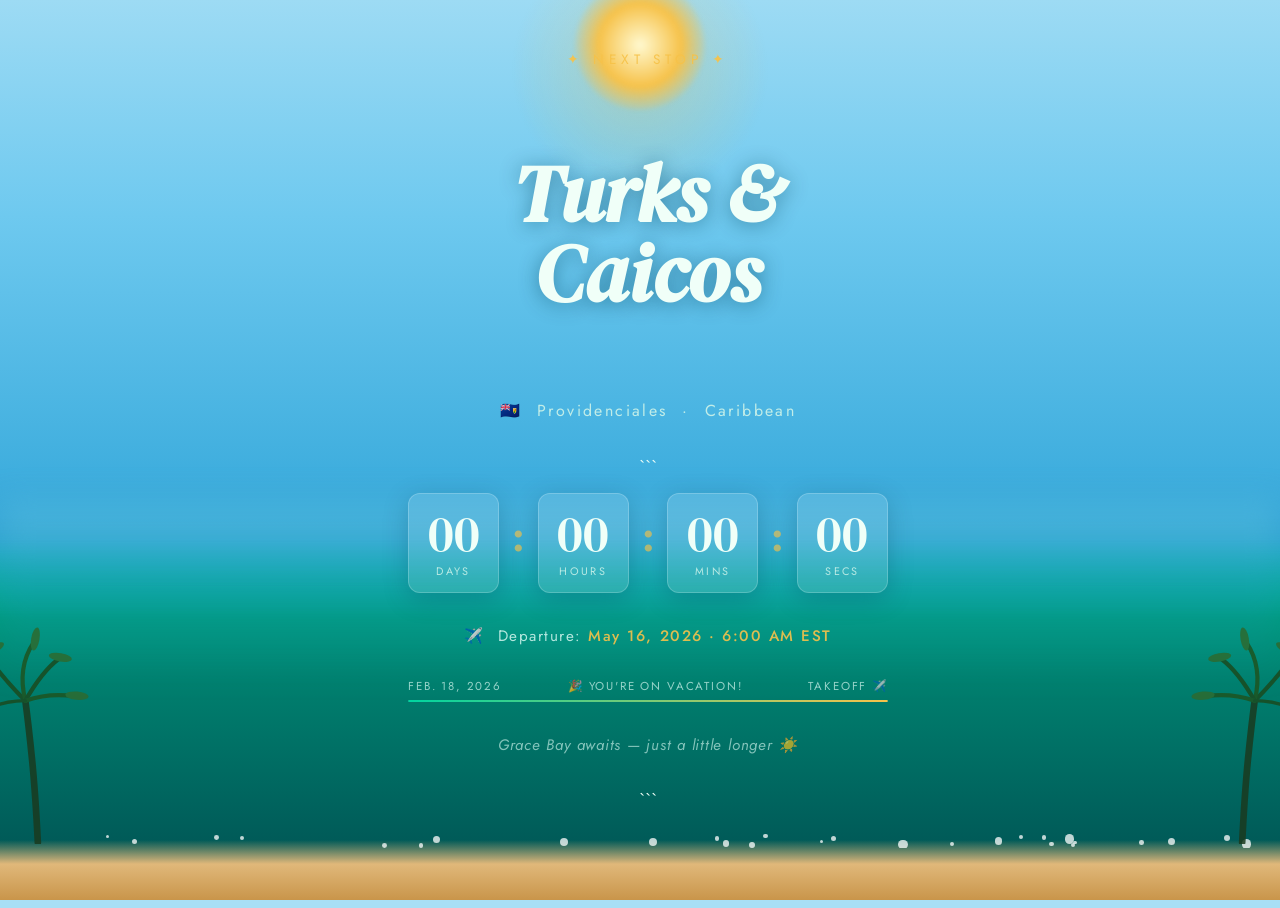
<file: index.html>
<!-- v4 - fixed progress bar -->

<!DOCTYPE html>

<html lang="en">
<head>
  <meta charset="UTF-8">
  <meta name="viewport" content="width=device-width, initial-scale=1.0, viewport-fit=cover">
  <meta name="theme-color" content="#a8dff5">
  <meta name="apple-mobile-web-app-capable" content="yes">
  <meta name="apple-mobile-web-app-status-bar-style" content="black-translucent">
  <title>Turks &amp; Caicos Countdown</title>
  <link href="https://fonts.googleapis.com/css2?family=DM+Serif+Display:ital@0;1&family=Jost:wght@300;400;500&display=swap" rel="stylesheet">
  <style>
    :root {
      --ocean-deep:  #004d50;
      --ocean-mid:   #007f6e;
      --ocean-light: #00d4a0;
      --foam:        #c8f0e8;
      --sun:         #f6c24a;
      --white:       #f0fff8;
    }

```
* { margin: 0; padding: 0; box-sizing: border-box; }

html {
  background-color: #a8dff5;
}

html, body {
  width: 100%;
  height: 100%;
}

body {
  min-height: 100vh;
  min-height: 100dvh;
  font-family: 'Jost', sans-serif;
  color: var(--white);
  display: flex;
  flex-direction: column;
  align-items: center;
  justify-content: center;
  overflow: hidden;
  position: relative;
  padding: env(safe-area-inset-top) env(safe-area-inset-right) env(safe-area-inset-bottom) env(safe-area-inset-left);
}

/* ── Sky ── */
.sky {
  position: fixed;
  top: -50px;
  left: 0;
  right: 0;
  bottom: 0;
  background: linear-gradient(
    to bottom,
    #a8dff5 0%,
    #6ec9ef 28%,
    #3faede 55%,
    #1a8bbf 75%,
    #0e6690 100%
  );
  z-index: 0;
}

/* ── Sun ── */
.sun-orb {
  position: fixed;
  top: -20px;
  left: 50%;
  transform: translateX(-50%);
  width: min(130px, 30vw);
  height: min(130px, 30vw);
  border-radius: 50%;
  background: radial-gradient(circle, #fff9d0 0%, var(--sun) 45%, transparent 75%);
  filter: blur(2px);
  animation: sunPulse 5s ease-in-out infinite;
  z-index: 1;
}

.sun-glow {
  position: fixed;
  top: -60px;
  left: 50%;
  transform: translateX(-50%);
  width: min(260px, 60vw);
  height: min(260px, 60vw);
  border-radius: 50%;
  background: radial-gradient(circle, rgba(246,194,74,0.3) 0%, transparent 70%);
  animation: sunPulse 5s ease-in-out infinite;
  z-index: 1;
}

@keyframes sunPulse {
  0%, 100% { opacity: 1; transform: translateX(-50%) scale(1); }
  50%       { opacity: 0.85; transform: translateX(-50%) scale(1.06); }
}

/* ── Ocean ── */
.ocean {
  position: fixed;
  bottom: 0; left: 0;
  width: 100%; height: 40%;
  z-index: 2;
  overflow: visible;
}

.horizon-haze {
  position: fixed;
  bottom: 0; left: 0;
  width: 100%; height: 44%;
  z-index: 3;
  pointer-events: none;
  background: linear-gradient(
    to bottom,
    rgba(100,200,230,0.5) 0%,
    rgba(30,160,190,0.25) 18%,
    transparent 45%
  );
  filter: blur(16px);
}

.wave-layer {
  position: absolute;
  width: 220%;
  height: 100%;
}
.w1 {
  background: linear-gradient(to bottom, #00b894 0%, #007f6e 40%, #004d50 100%);
  bottom: 0;
  animation: waveMove 9s linear infinite;
  -webkit-mask-image: linear-gradient(to bottom, transparent 0%, black 22%);
  mask-image: linear-gradient(to bottom, transparent 0%, black 22%);
}
.w2 {
  background: linear-gradient(to bottom, rgba(0,210,160,0.55) 0%, transparent 60%);
  bottom: 10px; opacity: 0.5;
  animation: waveMove 12s linear infinite reverse;
  animation-delay: -4s;
  -webkit-mask-image: linear-gradient(to bottom, transparent 0%, black 25%);
  mask-image: linear-gradient(to bottom, transparent 0%, black 25%);
}
.w3 {
  background: rgba(0,230,180,0.15);
  bottom: 22px;
  animation: waveMove 7s linear infinite;
  animation-delay: -2s;
  -webkit-mask-image: linear-gradient(to bottom, transparent 0%, black 28%);
  mask-image: linear-gradient(to bottom, transparent 0%, black 28%);
}
@keyframes waveMove {
  0%   { transform: translateX(-50%); }
  100% { transform: translateX(0%); }
}

/* ── Sand ── */
.sandbar {
  position: fixed;
  bottom: 0; left: 0;
  width: 100%; height: 60px;
  background: linear-gradient(to top, #c9954a 0%, #e0b87a 60%, transparent 100%);
  z-index: 4;
}

/* ── Foam ── */
.foam-dots {
  position: fixed;
  bottom: 52px; left: 0;
  width: 100%; height: 14px;
  z-index: 5;
  overflow: hidden;
}
.foam-dot {
  position: absolute;
  background: rgba(255,255,255,0.75);
  border-radius: 50%;
  animation: foamFade 3s ease-in-out infinite;
}
@keyframes foamFade {
  0%, 100% { opacity: 0; }
  40%, 60%  { opacity: 1; }
}

/* ── Palm trees — pinned to sides, bottom, behind card ── */
.palm-left, .palm-right {
  position: fixed;
  bottom: 50px;
  z-index: 6;
  pointer-events: none;
  opacity: 0.85;
}
.palm-left  { left: -8px; }
.palm-right { right: -8px; transform: scaleX(-1); }

/* ── Main card ── */
.card {
  position: relative;
  z-index: 10;
  text-align: center;
  width: 92vw;
  max-width: 480px;
  display: flex;
  flex-direction: column;
  align-items: center;
  gap: clamp(0.5rem, 1.8vh, 1.1rem);
  animation: riseIn 1.2s cubic-bezier(.16,1,.3,1) both;
  /* Push card up slightly so it clears the sandbar */
  margin-bottom: 70px;
}

@keyframes riseIn {
  from { opacity: 0; transform: translateY(30px); }
  to   { opacity: 1; transform: translateY(0); }
}

.eyebrow {
  font-size: clamp(0.68rem, 2vw, 0.85rem);
  letter-spacing: 0.36em;
  text-transform: uppercase;
  color: var(--sun);
  opacity: 0.95;
}

h1 {
  font-family: 'DM Serif Display', serif;
  font-size: clamp(2.4rem, 9vw, 5rem);
  font-style: italic;
  line-height: 1;
  color: var(--white);
  text-shadow: 0 2px 20px rgba(2,61,84,0.45);
}

.dest-flag {
  font-size: clamp(0.85rem, 2.5vw, 1rem);
  letter-spacing: 0.15em;
  color: var(--foam);
  opacity: 0.95;
}

/* ── Countdown row ── */
.countdown {
  display: flex;
  justify-content: center;
  align-items: stretch;
  gap: clamp(0.3rem, 1.5vw, 0.8rem);
  width: 100%;
}

.block {
  display: flex;
  flex-direction: column;
  align-items: center;
  justify-content: center;
  background: rgba(255,255,255,0.12);
  backdrop-filter: blur(12px);
  -webkit-backdrop-filter: blur(12px);
  border: 1px solid rgba(255,255,255,0.2);
  border-radius: 12px;
  padding: clamp(0.5rem, 1.5vh, 0.9rem) 0;
  flex: 1;
  min-width: 0;
  box-shadow: 0 6px 24px rgba(2,61,84,0.25);
}

.block.pop { animation: pop 0.25s ease; }
@keyframes pop {
  50% { transform: scale(1.1); }
}

.block-val {
  font-family: 'DM Serif Display', serif;
  font-size: clamp(1.7rem, 6.5vw, 3.2rem);
  color: var(--white);
  line-height: 1;
}

.block-lbl {
  font-size: clamp(0.52rem, 1.5vw, 0.68rem);
  letter-spacing: 0.22em;
  text-transform: uppercase;
  color: var(--foam);
  opacity: 0.9;
  margin-top: 0.25rem;
}

.colon {
  font-family: 'DM Serif Display', serif;
  font-size: clamp(1.3rem, 5vw, 2.6rem);
  color: var(--sun);
  opacity: 0.65;
  align-self: center;
  padding-bottom: 0.8rem;
  flex-shrink: 0;
}

/* ── Departure ── */
.depart {
  font-size: clamp(0.8rem, 2.3vw, 0.95rem);
  color: var(--foam);
  opacity: 0.9;
  letter-spacing: 0.1em;
}
.depart span { color: var(--sun); opacity: 1; font-weight: 500; }

/* ── Progress ── */
.progress-wrap { width: 100%; }

.prog-meta {
  display: flex;
  justify-content: space-between;
  font-size: clamp(0.6rem, 1.6vw, 0.72rem);
  letter-spacing: 0.16em;
  text-transform: uppercase;
  color: var(--foam);
  opacity: 0.75;
  margin-bottom: 0.4rem;
}

.prog-track {
  height: 2px;
  background: rgba(255,255,255,0.12);
  border-radius: 99px;
  overflow: hidden;
}

.prog-fill {
  height: 100%;
  background: linear-gradient(to right, var(--ocean-light), var(--sun));
  border-radius: 99px;
  transition: width 1s ease;
}

/* ── Tagline ── */
.tagline {
  font-size: clamp(0.82rem, 2vw, 0.95rem);
  font-style: italic;
  color: var(--foam);
  opacity: 0.65;
  letter-spacing: 0.05em;
}
```

  </style>
</head>
<body>

  <div class="sky"></div>
  <div class="sun-glow"></div>
  <div class="sun-orb"></div>

  <div class="ocean">
    <div class="wave-layer w3"></div>
    <div class="wave-layer w2"></div>
    <div class="wave-layer w1"></div>
  </div>
  <div class="horizon-haze"></div>
  <div class="sandbar"></div>
  <div class="foam-dots" id="foamDots"></div>

  <!-- Palms behind card (z-index 6, card is 10) -->

  <div class="palm-left">
    <svg width="100" height="220" viewBox="0 0 120 260" fill="none" xmlns="http://www.w3.org/2000/svg">
      <path d="M55 260 Q52 200 48 160 Q44 120 40 90" stroke="#1a3a1f" stroke-width="8" stroke-linecap="round" fill="none"/>
      <path d="M40 90 Q10 60 -10 30" stroke="#1a4a1f" stroke-width="5" stroke-linecap="round" fill="none"/>
      <path d="M40 90 Q30 50 50 20"  stroke="#1e5420" stroke-width="5" stroke-linecap="round" fill="none"/>
      <path d="M40 90 Q60 55 80 40"  stroke="#1a4a1f" stroke-width="5" stroke-linecap="round" fill="none"/>
      <path d="M40 90 Q70 80 100 85" stroke="#1e5420" stroke-width="5" stroke-linecap="round" fill="none"/>
      <path d="M40 90 Q15 90 -5 100" stroke="#1a4a1f" stroke-width="4" stroke-linecap="round" fill="none"/>
      <ellipse cx="2"   cy="28" rx="14" ry="5" fill="#2d6a30" transform="rotate(-30 2 28)"/>
      <ellipse cx="52"  cy="16" rx="14" ry="5" fill="#2d6a30" transform="rotate(-80 52 16)"/>
      <ellipse cx="82"  cy="38" rx="14" ry="5" fill="#2d6a30" transform="rotate(10 82 38)"/>
      <ellipse cx="102" cy="84" rx="14" ry="5" fill="#2d6a30" transform="rotate(5 102 84)"/>
      <ellipse cx="-8"  cy="98" rx="12" ry="4" fill="#2d6a30" transform="rotate(-10 -8 98)"/>
    </svg>
  </div>

  <div class="palm-right">
    <svg width="100" height="220" viewBox="0 0 120 260" fill="none" xmlns="http://www.w3.org/2000/svg">
      <path d="M55 260 Q52 200 48 160 Q44 120 40 90" stroke="#1a3a1f" stroke-width="8" stroke-linecap="round" fill="none"/>
      <path d="M40 90 Q10 60 -10 30" stroke="#1a4a1f" stroke-width="5" stroke-linecap="round" fill="none"/>
      <path d="M40 90 Q30 50 50 20"  stroke="#1e5420" stroke-width="5" stroke-linecap="round" fill="none"/>
      <path d="M40 90 Q60 55 80 40"  stroke="#1a4a1f" stroke-width="5" stroke-linecap="round" fill="none"/>
      <path d="M40 90 Q70 80 100 85" stroke="#1e5420" stroke-width="5" stroke-linecap="round" fill="none"/>
      <path d="M40 90 Q15 90 -5 100" stroke="#1a4a1f" stroke-width="4" stroke-linecap="round" fill="none"/>
      <ellipse cx="2"   cy="28" rx="14" ry="5" fill="#2d6a30" transform="rotate(-30 2 28)"/>
      <ellipse cx="52"  cy="16" rx="14" ry="5" fill="#2d6a30" transform="rotate(-80 52 16)"/>
      <ellipse cx="82"  cy="38" rx="14" ry="5" fill="#2d6a30" transform="rotate(10 82 38)"/>
      <ellipse cx="102" cy="84" rx="14" ry="5" fill="#2d6a30" transform="rotate(5 102 84)"/>
      <ellipse cx="-8"  cy="98" rx="12" ry="4" fill="#2d6a30" transform="rotate(-10 -8 98)"/>
    </svg>
  </div>

  <div class="card">
    <p class="eyebrow">✦ Next stop ✦</p>
    <h1>Turks &amp; Caicos</h1>
    <p class="dest-flag">🇹🇨 &nbsp;Providenciales &nbsp;·&nbsp; Caribbean</p>

```
<div class="countdown">
  <div class="block" id="b-days">
    <span class="block-val" id="days">--</span>
    <span class="block-lbl">Days</span>
  </div>
  <div class="colon">:</div>
  <div class="block" id="b-hrs">
    <span class="block-val" id="hrs">--</span>
    <span class="block-lbl">Hours</span>
  </div>
  <div class="colon">:</div>
  <div class="block" id="b-mins">
    <span class="block-val" id="mins">--</span>
    <span class="block-lbl">Mins</span>
  </div>
  <div class="colon">:</div>
  <div class="block" id="b-secs">
    <span class="block-val" id="secs">--</span>
    <span class="block-lbl">Secs</span>
  </div>
</div>

<p class="depart">✈️ &nbsp;Departure: <span>May 16, 2026 · 6:00 AM EST</span></p>

<div class="progress-wrap">
  <div class="prog-meta">
    <span>Feb. 18, 2026</span>
    <span id="pct-lbl">0.00% there</span>
    <span>Takeoff ✈️</span>
  </div>
  <div class="prog-track">
    <div class="prog-fill" id="fill" style="width:0%"></div>
  </div>
</div>

<p class="tagline">Grace Bay awaits — just a little longer ☀️</p>
```

  </div>

  <script>
    // Foam dots
    const foamWrap = document.getElementById('foamDots');
    for (let i = 0; i < 28; i++) {
      const d = document.createElement('div');
      d.className = 'foam-dot';
      const size = 3 + Math.random() * 7;
      d.style.cssText = `width:${size}px;height:${size}px;left:${Math.random()*100}%;top:${Math.random()*10}px;animation-delay:${Math.random()*3}s;animation-duration:${2+Math.random()*2}s;`;
      foamWrap.appendChild(d);
    }

    // May 16 2026 6:00 AM EDT (UTC-4) = 10:00 UTC
    const target  = new Date(Date.UTC(2026, 4, 16, 10, 0, 0));
    // Progress bar: fixed window Feb 18 → May 16 2026 (doesn't reset on page load)
    const startMs = new Date(Date.UTC(2026, 1, 18, 0, 0, 0)).getTime();
    const totalMs = target.getTime() - startMs;

    function pad(n) { return String(Math.floor(n)).padStart(2, '0'); }
    let prev = { d:-1, h:-1, m:-1, s:-1 };

    function triggerPop(id) {
      const el = document.getElementById(id);
      el.classList.remove('pop');
      void el.offsetWidth;
      el.classList.add('pop');
    }

    function tick() {
      const now  = Date.now();
      const diff = target.getTime() - now;
      if (diff <= 0) {
        ['days','hrs','mins','secs'].forEach(id => document.getElementById(id).textContent = '00');
        document.getElementById('pct-lbl').textContent = "🎉 You're on vacation!";
        document.getElementById('fill').style.width = '100%';
        return;
      }
      const ts = Math.floor(diff / 1000);
      const d  = Math.floor(ts / 86400);
      const h  = Math.floor((ts % 86400) / 3600);
      const m  = Math.floor((ts % 3600) / 60);
      const s  = ts % 60;

      if (d !== prev.d) { document.getElementById('days').textContent = d;     triggerPop('b-days'); prev.d = d; }
      if (h !== prev.h) { document.getElementById('hrs').textContent  = pad(h); triggerPop('b-hrs');  prev.h = h; }
      if (m !== prev.m) { document.getElementById('mins').textContent = pad(m); triggerPop('b-mins'); prev.m = m; }
      if (s !== prev.s) { document.getElementById('secs').textContent = pad(s); triggerPop('b-secs'); prev.s = s; }

      const pct = Math.min(100, Math.max(0, ((now - startMs) / totalMs) * 100));
      document.getElementById('fill').style.width = pct + '%';
      document.getElementById('pct-lbl').textContent = pct.toFixed(2) + '% there';
    }

    tick();
    setInterval(tick, 1000);
  </script>

</body>
</html>
</file>
